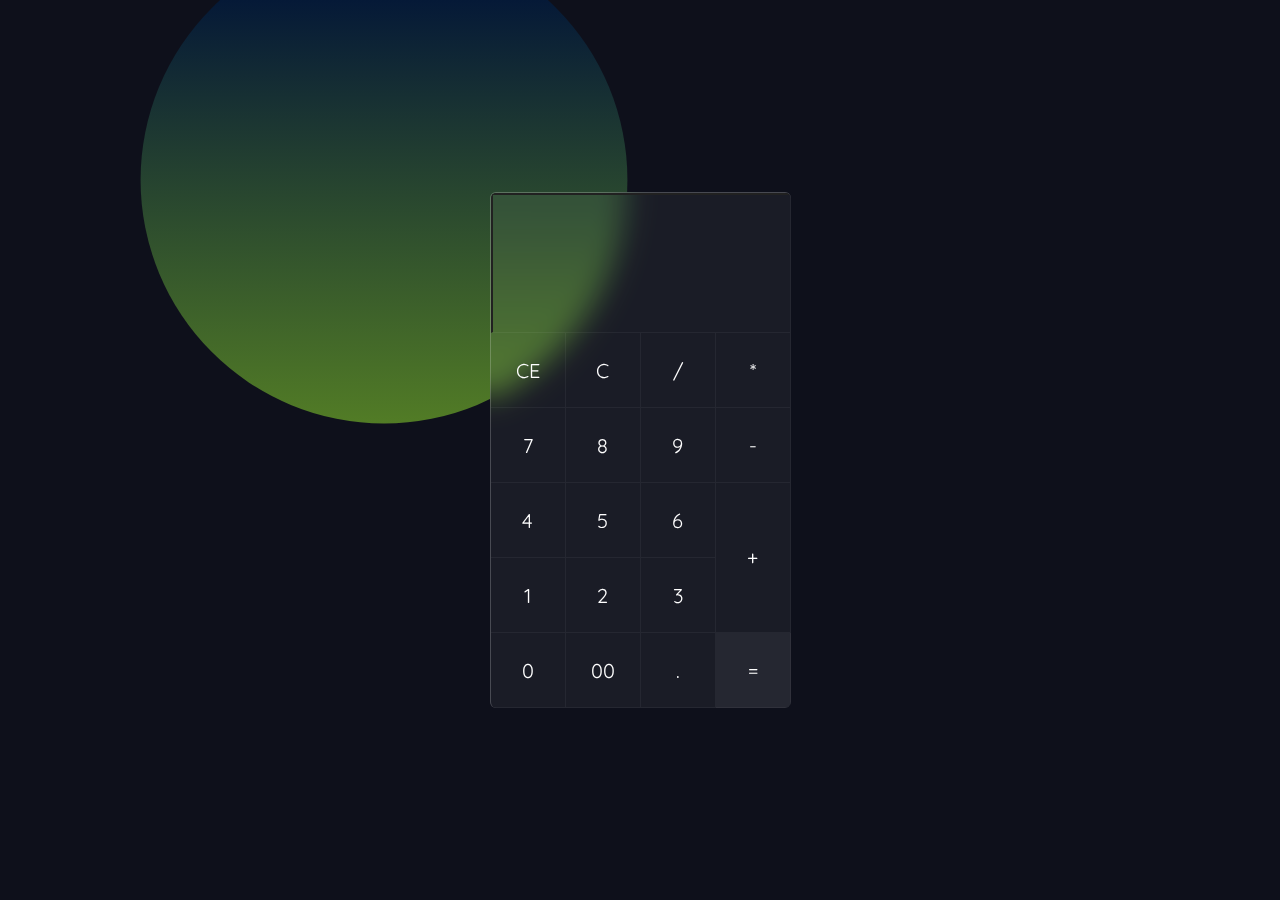
<file: Calculadora/index.html>
<!DOCTYPE html>
<html lang="pt-br">
<head>
    <meta charset="UTF-8">
    <meta http-equiv="X-UA-Compatible" content="IE=edge, chrome=1">
    <meta name="viewport" content="width=device-width, initial-scale=1.0">
    <title>Calculadora</title>
    <link rel="stylesheet" href="style.css">
</head>
<body>
    <div class="container">
        <form class="calculadora" name="calc">
            <input type="text" class="value" name="txt">
            <span class="num clearCE" onclick="calc.txt.value = ''">CE</span>
            <span class="num clearCE" onclick="calc.txt.value = ''">C</span>
            <span class="num" onclick="document.calc.txt.value += '/'">/</span>
            <span class="num" onclick="document.calc.txt.value += '*'">*</span>
            <span class="num" onclick="document.calc.txt.value += '7'">7</span>
            <span class="num" onclick="document.calc.txt.value += '8'">8</span>
            <span class="num" onclick="document.calc.txt.value += '9'">9</span>
            <span class="num" onclick="document.calc.txt.value += '-'">-</span>
            <span class="num" onclick="document.calc.txt.value += '4'">4</span>
            <span class="num" onclick="document.calc.txt.value += '5'">5</span>
            <span class="num" onclick="document.calc.txt.value += '6'">6</span>
            <span class="num plus" onclick="document.calc.txt.value += '+'">+</span>
            <span class="num" onclick="document.calc.txt.value += '1'">1</span>
            <span class="num" onclick="document.calc.txt.value += '2'">2</span>
            <span class="num" onclick="document.calc.txt.value += '3'">3</span>
            <span class="num" onclick="document.calc.txt.value += '0'">0</span>
            <span class="num" onclick="document.calc.txt.value += '00'">00</span>
            <span class="num" onclick="document.calc.txt.value += '.'">.</span>
            <span class="num equal" onclick="document.calc.txt.value = eval(calc.txt.value)">=</span>

        </form>
    </div>
    
</body>
</html>
</file>
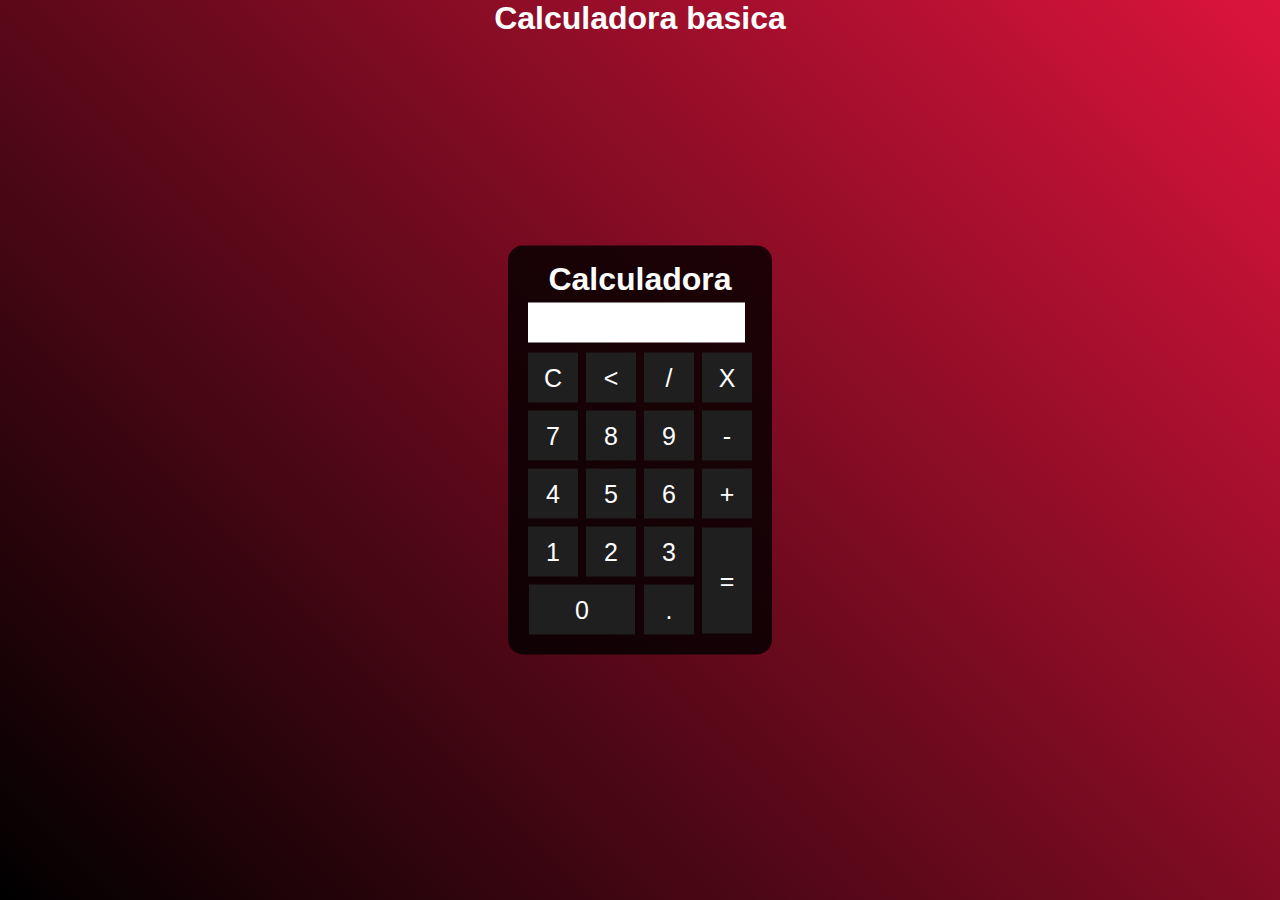
<file: Calculadora02/calculadora.html>
<!DOCTYPE html>
<html lang="en">
<head>
    <meta charset="UTF-8">
    <meta name="viewport" content="width=device-width, initial-scale=1.0">
    <title>Calculadora</title>
    <link rel="stylesheet" href="../Calculadora02/style.css">
</head>
<body>
    <div class="fundo">
        <h1>Calculadora basica</h1>
        <div class="calculadora">
            <h1>Calculadora</h1>
            <p id="resultado"></p>
            <table>
                <tr>
                    <td><button class="botao" onclick="clean()">C</button></td>
                    <td><button class="botao" onclick="back()"><</button></td>
                    <td><button class="botao" onclick="insert('/')">/</button></td>
                    <td><button class="botao" onclick="insert('*')">X</button></td>
                </tr>

                <tr>
                    <td><button class="botao" onclick="insert('7')">7</button></td>
                    <td><button class="botao" onclick="insert('8')">8</button></td>
                    <td><button class="botao" onclick="insert('9')">9</button></td>
                    <td><button class="botao" onclick="insert('-')">-</button></td>
                </tr>

                <tr>
                    <td><button class="botao" onclick="insert('4')">4</button></td>
                    <td><button class="botao" onclick="insert('5')">5</button></td>
                    <td><button class="botao" onclick="insert('6')">6</button></td>
                    <td><button class="botao" onclick="insert('+')">+</button></td>
                </tr>

                <tr>
                    <td><button class="botao" onclick="insert('1')">1</button></td>
                    <td><button class="botao" onclick="insert('2')">2</button></td>
                    <td><button class="botao" onclick="insert('3')">3</button></td>
                    <td rowspan="2"><button class="botao" style="height: 106px;" onclick="calcular()">=</button></td>
                </tr>

                <tr>
                    <td colspan="2"><button class="botao" style="width: 106px;" onclick="insert('0')">0</button></td>
                    <td><button class="botao" onclick="insert('.')">.</button></td>
                </tr>

            </table>
        </div>
    </div>
    <script>
        function insert(num){
            var numero = document.getElementById('resultado').innerHTML;
            document.getElementById('resultado').innerHTML = numero + num;

        }

        function clean(){
            document.getElementById('resultado').innerHTML = "";
        }

        function back(){
            var resultado = document.getElementById('resultado').innerHTML;
            document.getElementById('resultado').innerHTML = resultado.substring(0, resultado.length -1);
        }

        function calcular(){
            var resultado = document.getElementById('resultado').innerHTML;
            if(resultado){
                document.getElementById('resultado').innerHTML = eval(resultado);
            }else{
                document.getElementById('resultado').innerHTML = "0";
            }
        }
    </script>
    
</body>
</html>
</file>
<file: Calculadora/style.css>
@import url('https://fonts.googleapis.com/css2?family=Quicksand:wght@300;500;700&display=swap');

*{
    margin: 0;
    padding: 0;
    box-sizing: border-box;
    font-family: 'Quicksand', sans-serif;
}

body{
    display: flex;
    justify-content: center;
    align-items: center;
    min-height: 100vh;
    background: #0e101b;
}
body::before{
    content: '';
    position: absolute;
    top: 0;
    left: 0;
    height: 100%;
    width: 100%;
    background: linear-gradient(#051937, #A8EB12);
    clip-path: circle(22% at 30% 20%);

}

.container{
    position: relative;
    background: rgba(255, 255, 255, 0.05);
    border-radius: 6px;
    overflow: hidden;
    z-index: 10;
    backdrop-filter: blur(15px);
    border-top: 1px solid rgba(255, 255, 255, 0.2);
    border-left: 1px solid rgba(255, 255, 255, 0.2);
    box-shadow: 5px 5px 30px, rgba(0,0,0,0.2);
}

.container .calculadora{
    position: relative;
    display: grid;

}

.container .calculadora .value{
    grid-column: span 4;
    height: 140px;
    width: 300px;
    text-align: none;
    outline: none;
    padding: 10px;
    font-size: 30px;
    background: transparent;
    color: #fff;
    border-bottom: 1px solid rgba(255, 255, 255, 0.05);
    border-right: 1px solid rgba(255, 255, 255, 0.05);
}

.container .calculadora span{
    display: grid;
    place-items: center;
    width: 75px;
    height: 75px;
    color: #fff;
    font-weight: 400;
    cursor: pointer;
    font-size: 20px;
    user-select: none;
    border-bottom: 1px solid rgba(255,255,255, 0.05);
    border-right: 1px solid rgba(255, 255, 255, 0.05);
}


.container .calculadora span:hover{
    transition: 0s;
    background: rgba(255, 255, 255, 0.05);

}

.container .calculadora span:active{
    background: #e48735;
    color: #192f00;
    font-size: 24px;
    font-weight: 500;
}


.container .calculadora .plus{
    grid-row: span 2;
    height: 150px;

}

.container .calculadora .equal{
    background: rgba(255, 255, 255, 0.05);

}
</file>
<file: Calculadora02/style.css>
*{
    margin: 0;
    padding: 0;
}

.fundo{
    background-image: linear-gradient(45deg, black, crimson);
    height: 100vh;
    color: white;
    font-family: Arial, Helvetica, sans-serif;
    text-align: center;
}

.calculadora{
    position: absolute;
    background-color: rgba(0, 0, 0, 0.8);
    top: 50%;
    left: 50%;
    transform: translate(-50%, -50%);
    border-radius: 15px;
    padding: 15px;
}

.botao{
    margin: 3px;
    width: 50px;
    height: 50px;
    font-size: 25px;
    cursor: pointer;
    background-color: rgb(31, 31, 31);
    border: none;
    color: #fff;
}

.botao:hover{
    background-color: black;
}

#resultado{
    background-color:white;
    width: 207px;
    height: 30px;
    margin: 5px;
    font-size: 25px;
    color: black;
    text-align: right;
    padding: 5px;

}
</file>
